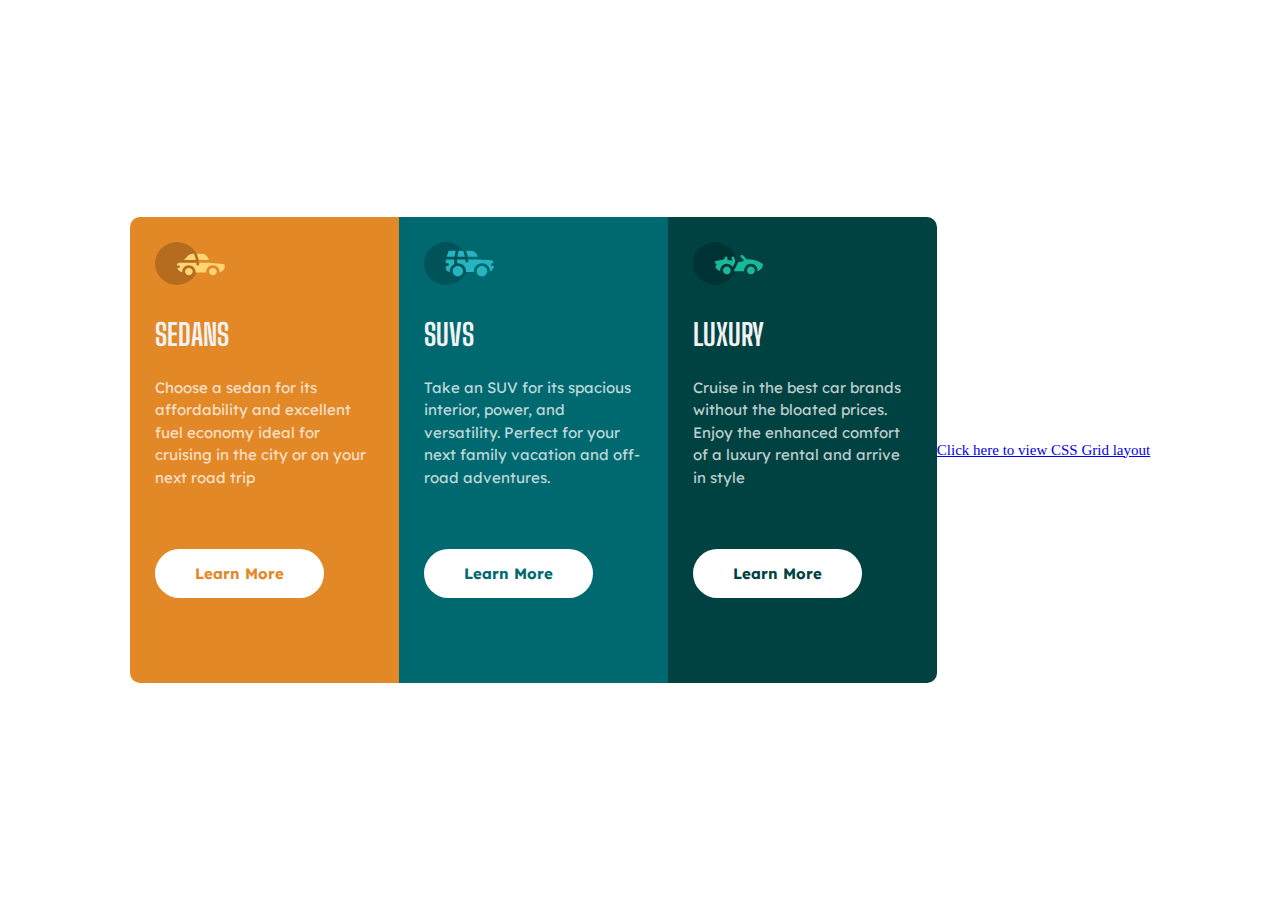
<file: WEEK4/index.html>
<!DOCTYPE html>
<html lang="en">
  <head>
    <meta charset="UTF-8" />
    <meta http-equiv="X-UA-Compatible" content="IE=edge" />
    <meta name="viewport" content="width=device-width, initial-scale=1.0" />
    <link rel="stylesheet" href="style.css" />
    <title>Flex</title>
  </head>
  <body>
    <div class="box-container">
      <div class="box box1">
        <div class="content">
          <img src="images/icon-sedans.svg" alt="sedan image" width="70px" />
          <h1>SEDANS</h1>
          <p>
            Choose a sedan for its affordability and excellent fuel economy
            ideal for cruising in the city or on your next road trip
          </p>
          <button class="btn btn1">Learn More</button>
        </div>
      </div>
      <div class="box box2">
        <div class="content">
          <img src="images/icon-suvs.svg" alt="sedan image" width="70px" />
          <h1>SUVS</h1>
          <p>
            Take an SUV for its spacious interior, power, and versatility.
            Perfect for your next family vacation and off-road adventures.
          </p>
          <button class="btn btn2">Learn More</button>
        </div>
      </div>
      <div class="box box3">
        <div class="content">
          <img src="images/icon-luxury.svg" alt="sedan image" width="70px" />
          <h1>LUXURY</h1>
          <p>
            Cruise in the best car brands without the bloated prices. Enjoy the
            enhanced comfort of a luxury rental and arrive in style
          </p>
          <button class="btn btn3">Learn More</button>
        </div>
      </div>
    <nav>
      <a href="grid.html"> Click here to view CSS Grid 
      layout</a>
    </nav>
    </div>
  </body>
</html>
</file>
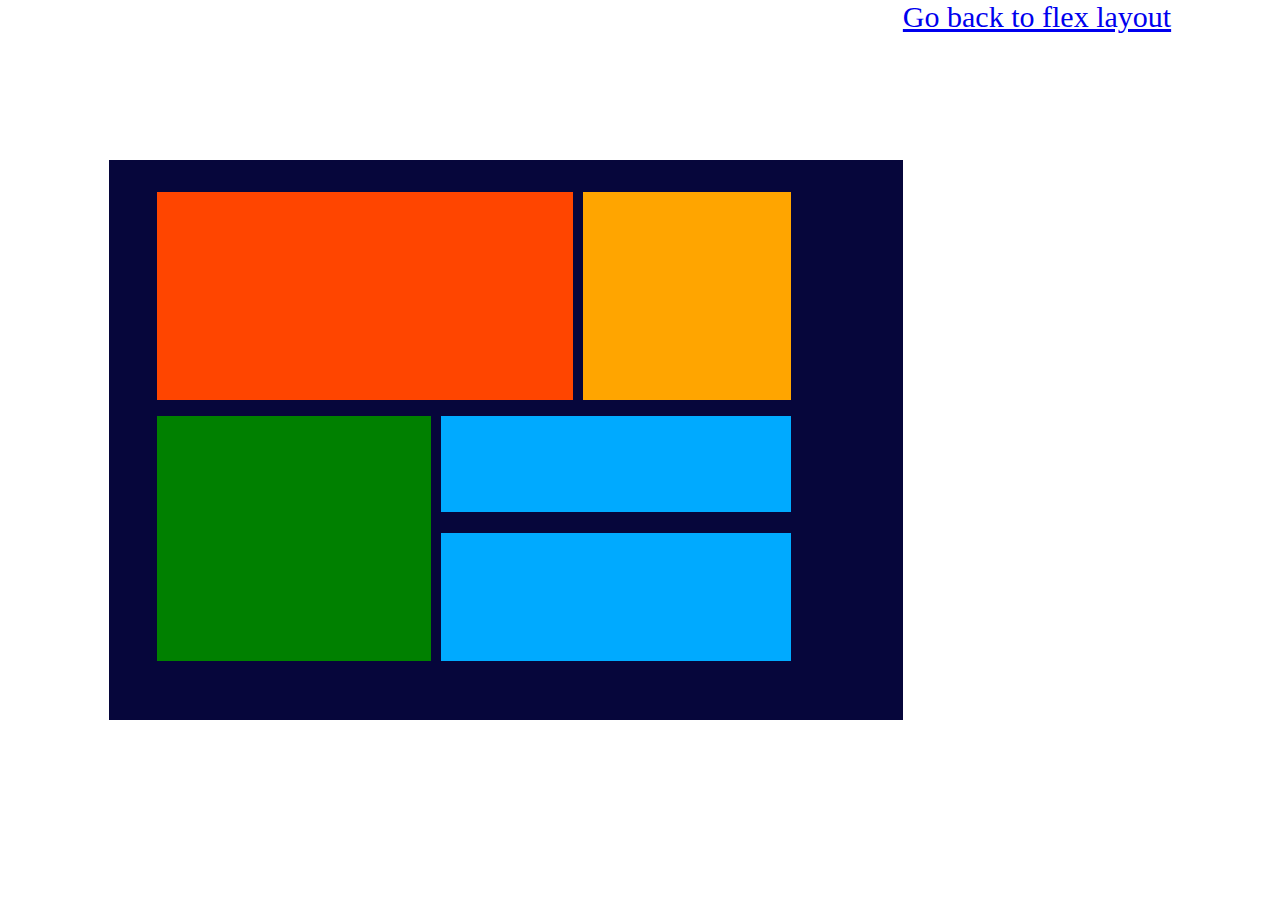
<file: WEEK4/grid.html>
<!DOCTYPE html>
<html lang="en">
  <head>
    <meta charset="UTF-8" />
    <meta http-equiv="X-UA-Compatible" content="IE=edge" />
    <meta name="viewport" content="width=device-width, initial-scale=1.0" />
    <link rel="stylesheet" href="grid.css" />
    <title>Grid</title>
  </head>
  <body>
   <main class="grid">
      <div class="grid-container">
        <div class="ored"></div>
        <div class="orange"></div>
        <div class="green"></div>
        <div class="blue"></div>
        <div class="lblue"></div>
      </div>
      
    </main>
    <nav>
    <div>
      <a href="index.html" class="nav_btn">Go back to flex layout</a>
    </div>
  </nav>
  </body>
</html>
</file>
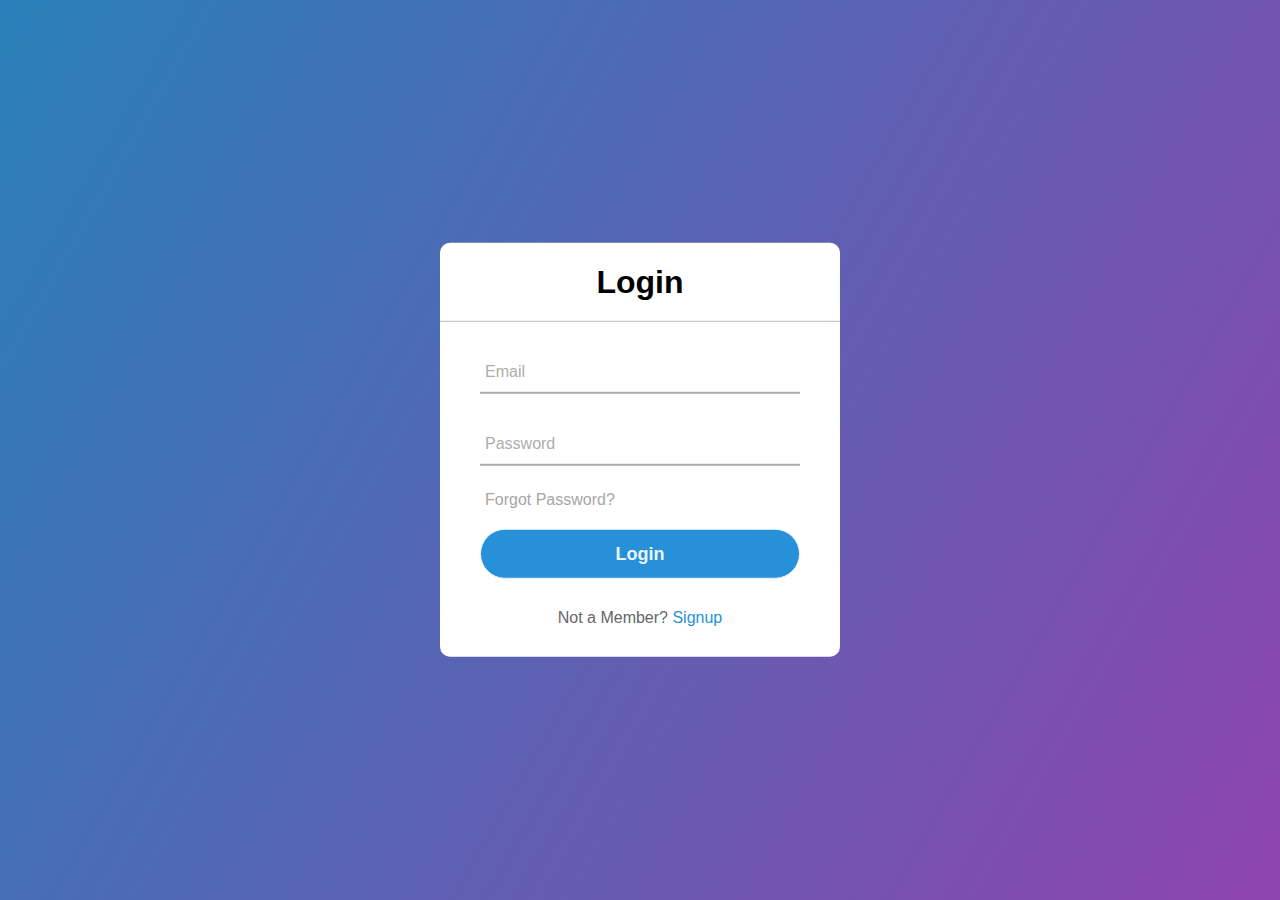
<file: WEEK3/FORM/Login.html>
<!DOCTYPE html>
<html lang="en">
  <head>
    <meta charset="UTF-8" />
    <meta http-equiv="X-UA-Compatible" content="IE=edge" />
    <meta name="viewport" content="width=device-width, initial-scale=1.0" />
    <title>Login</title>
    <link rel="stylesheet" href="Login.css" />
  </head>

  <body>
    <div class="center">
      <h1>Login</h1>
      <form action="successpage.html" target="blank">
        <div class="txt_field">
          <input type="email" required />
          <span></span>
          <label>Email</label>
        </div>
        <div class="txt_field">
          <input type="password" required />
          <span></span>
          <label>Password</label>
        </div>
        <div class="pass">Forgot Password?</div>
        <input type="submit" value="Login" />

        <div class="signup_link">
          Not a Member? <a href="Registration.html">Signup</a>
        </div>
      </form>
    </div>
  </body>
</html>
</file>
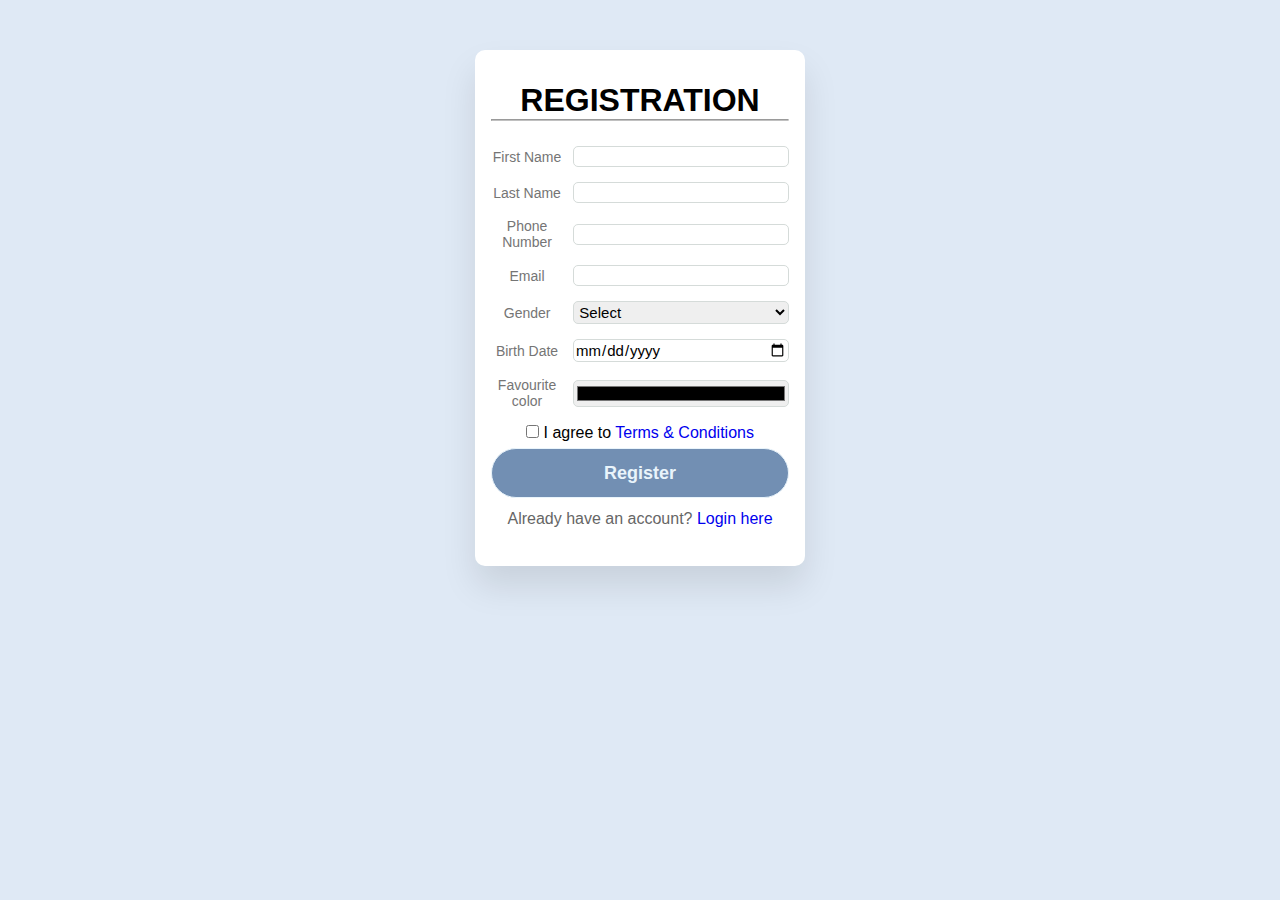
<file: WEEK3/FORM/Registration.html>
<!DOCTYPE html>
<html lang="en">

<head>
    <meta charset="UTF-8">
    <meta http-equiv="X-UA-Compatible" content="IE=edge">
    <meta name="viewport" content="width=device-width, initial-scale=1.0">
    <link rel="stylesheet" href="Registration.css">
    <title>Signup</title>
</head>

<body>
    <div class="wrapper">
        <div class="title">
            <h1>Registration</h1>
            <hr>
        </div>
        <form action="Login.html">
            <div class="form">
                <div class="input_field">
                    <label>First Name</label>
                    <input type="text" class="input" required>
                </div>
                <div class="input_field">
                    <label>Last Name</label>
                    <input type="text" class="input" required>
                </div>
                <div class="input_field">
                    <label>Phone Number </label>
                    <input type="tel" class="input" required>
                </div>
                <div class="input_field">
                    <label>Email</label>
                    <input type="email" class="input" required>
                </div>
                <div class="input_field">
                    <label>Gender</label>
                    <div class="custom_select">
                        <select required>
                            <option value="">Select</option>
                            <option value="male">Male</option>
                            <option value="female">Female</option>
                        </select>
                    </div>
                    <div>
                    </div>
                </div>
                <div class="input_field">
                    <label>Birth Date</label>
                    <input type="date" class="input" required>
                </div>
                    <div class="input_field">
                        <label>Favourite color</label>
                        <input type="color" class="input" required />
                    </div>
                </div>
                <div class="pass">
                    <input type="checkbox" id="checkbox" required>
                    <label for="checkbox" class="check">I agree to <a href="#">Terms & Conditions</a></label>
                </div>

                <div>
                    <input type="submit" value="Register" >
                </div>
                <div class="login_link">
                    Already have an account? <a href="Login.html">Login here</a>
                </div>
            </div>
            
        </form>

</body>

</html>
</file>
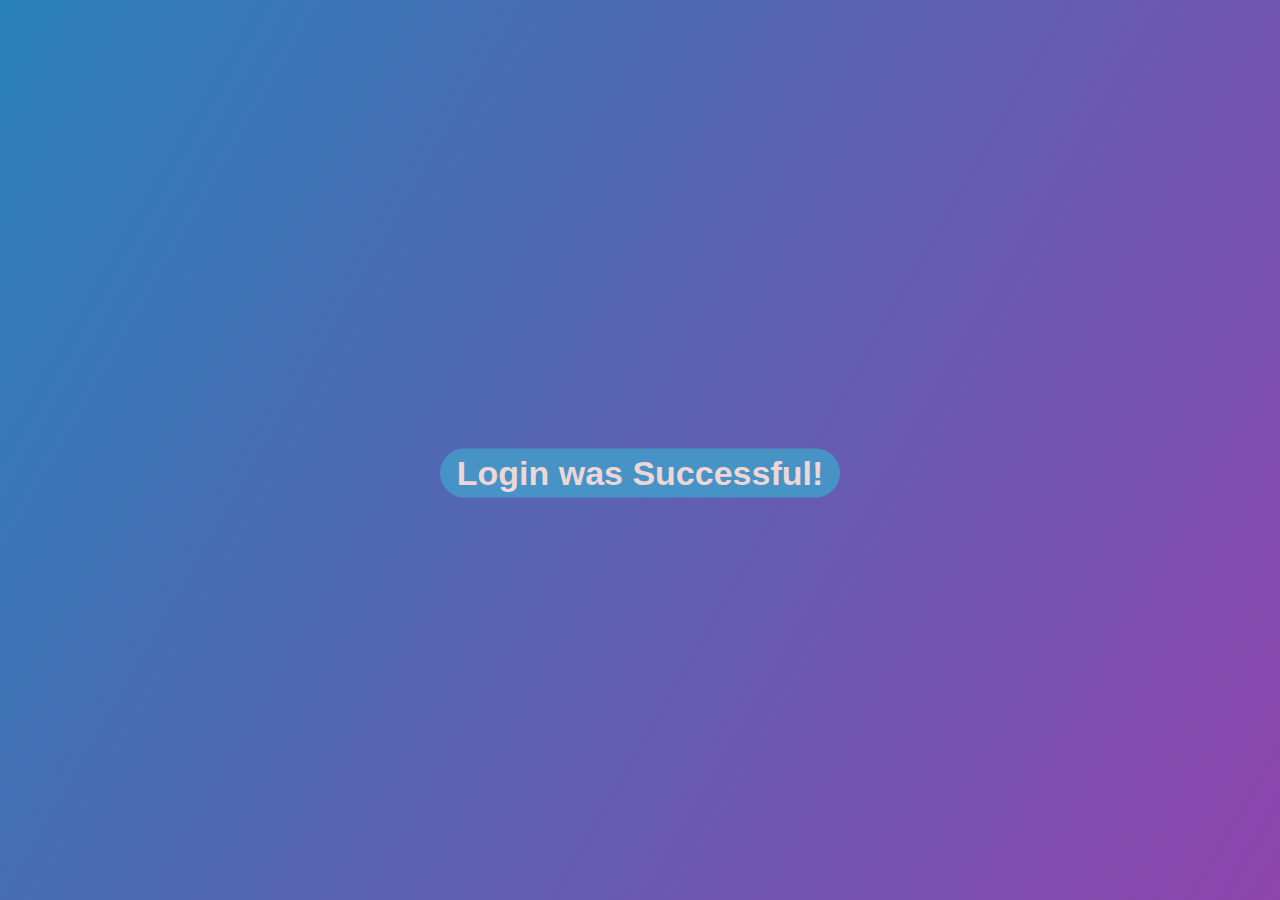
<file: WEEK3/FORM/successpage.html>
<!DOCTYPE html>
<html lang="en">
  <head>
    <meta charset="UTF-8" />
    <meta http-equiv="X-UA-Compatible" content="IE=edge" />
    <meta name="viewport" content="width=device-width, initial-scale=1.0" />
    <title>Login authentication</title>
    <link rel="stylesheet" href="Login.css" />
  </head>

  <body>
    <div class="submission">
      <h1>Login was Successful!</h1>
    </div>
  </body>
</html>
</file>
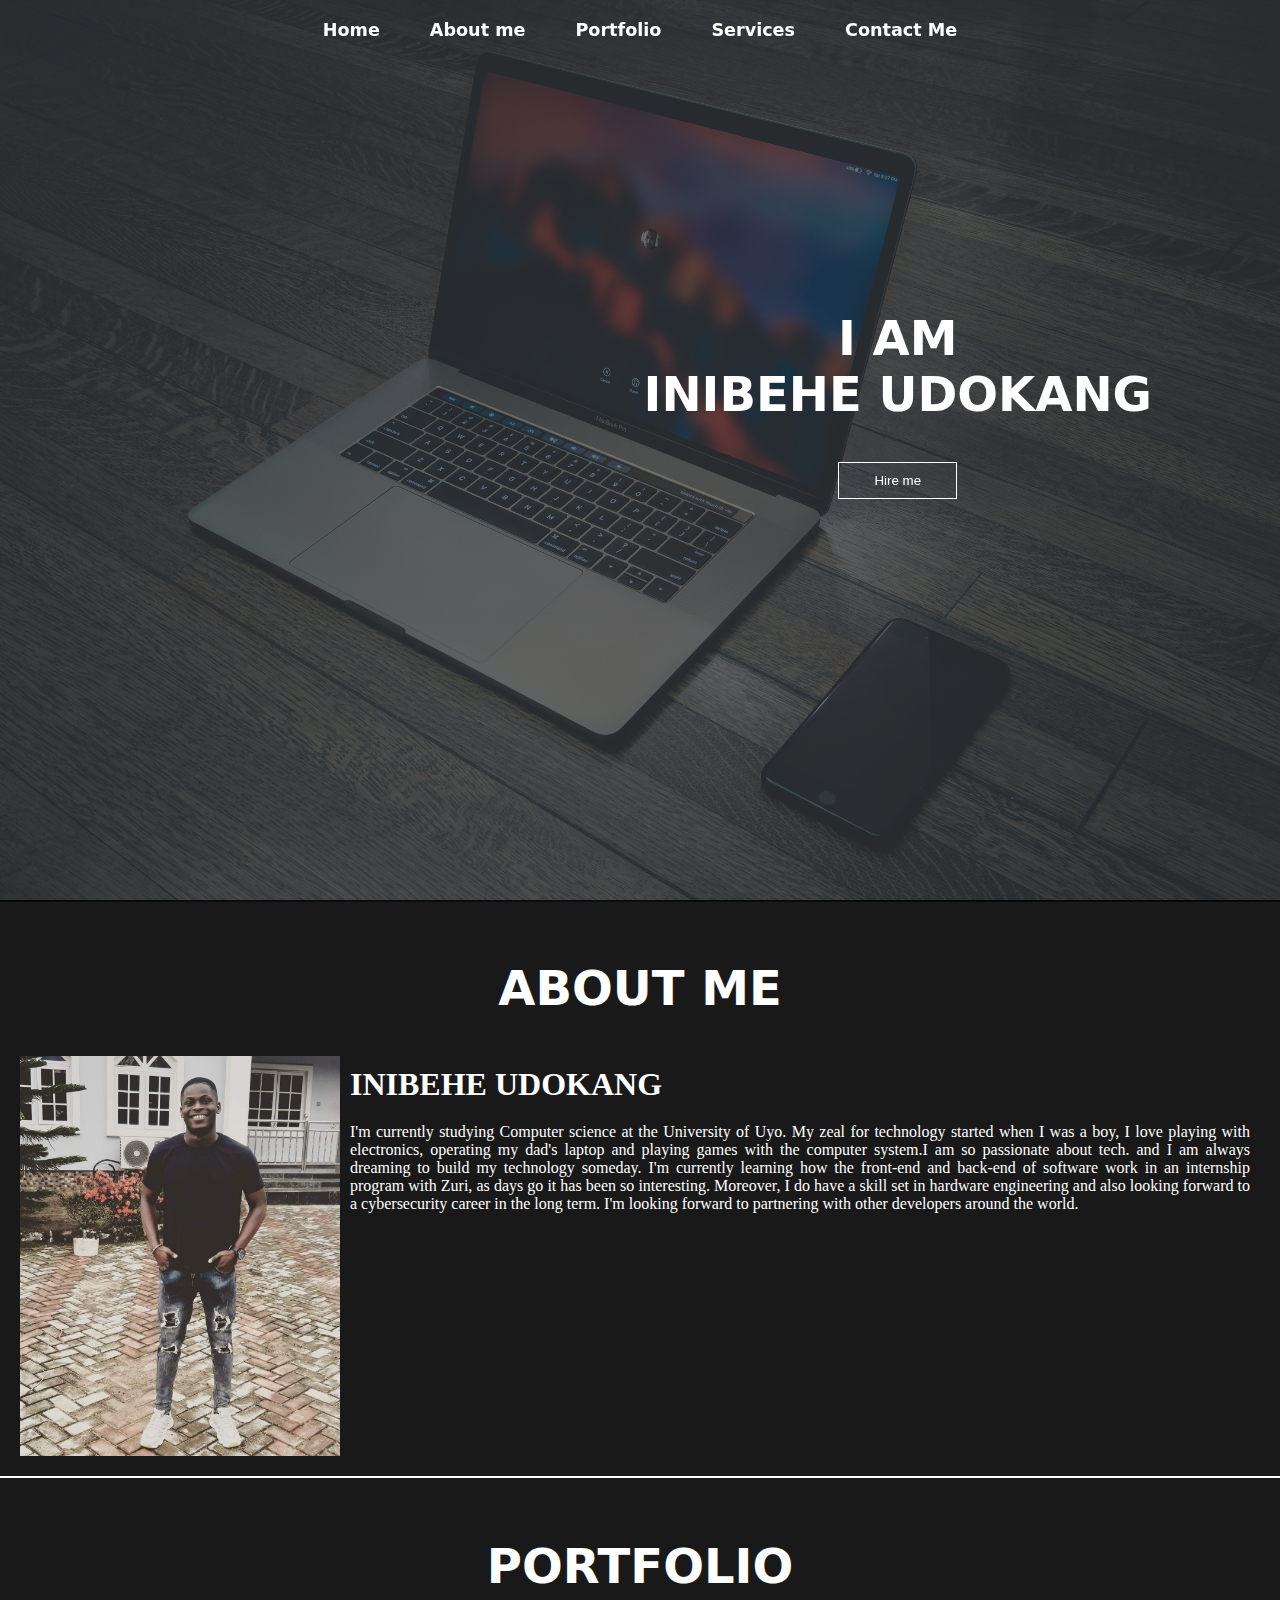
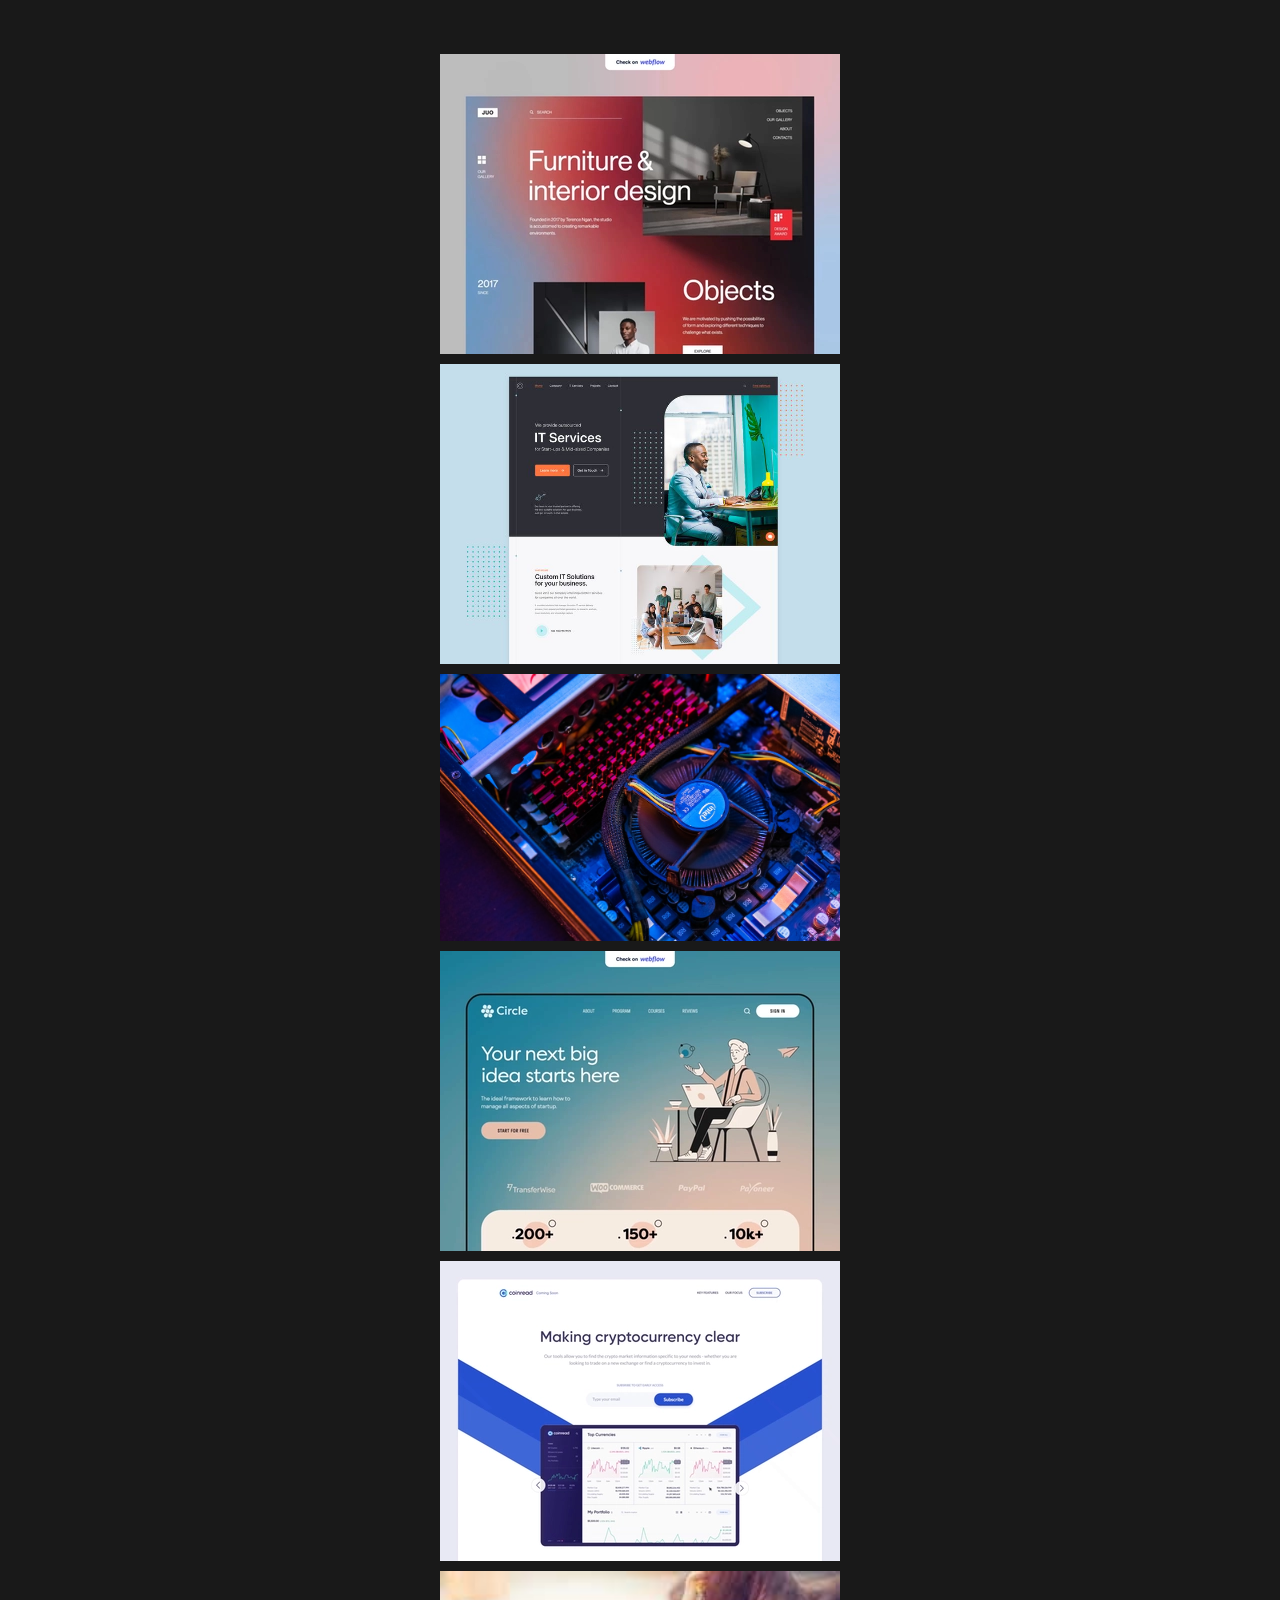
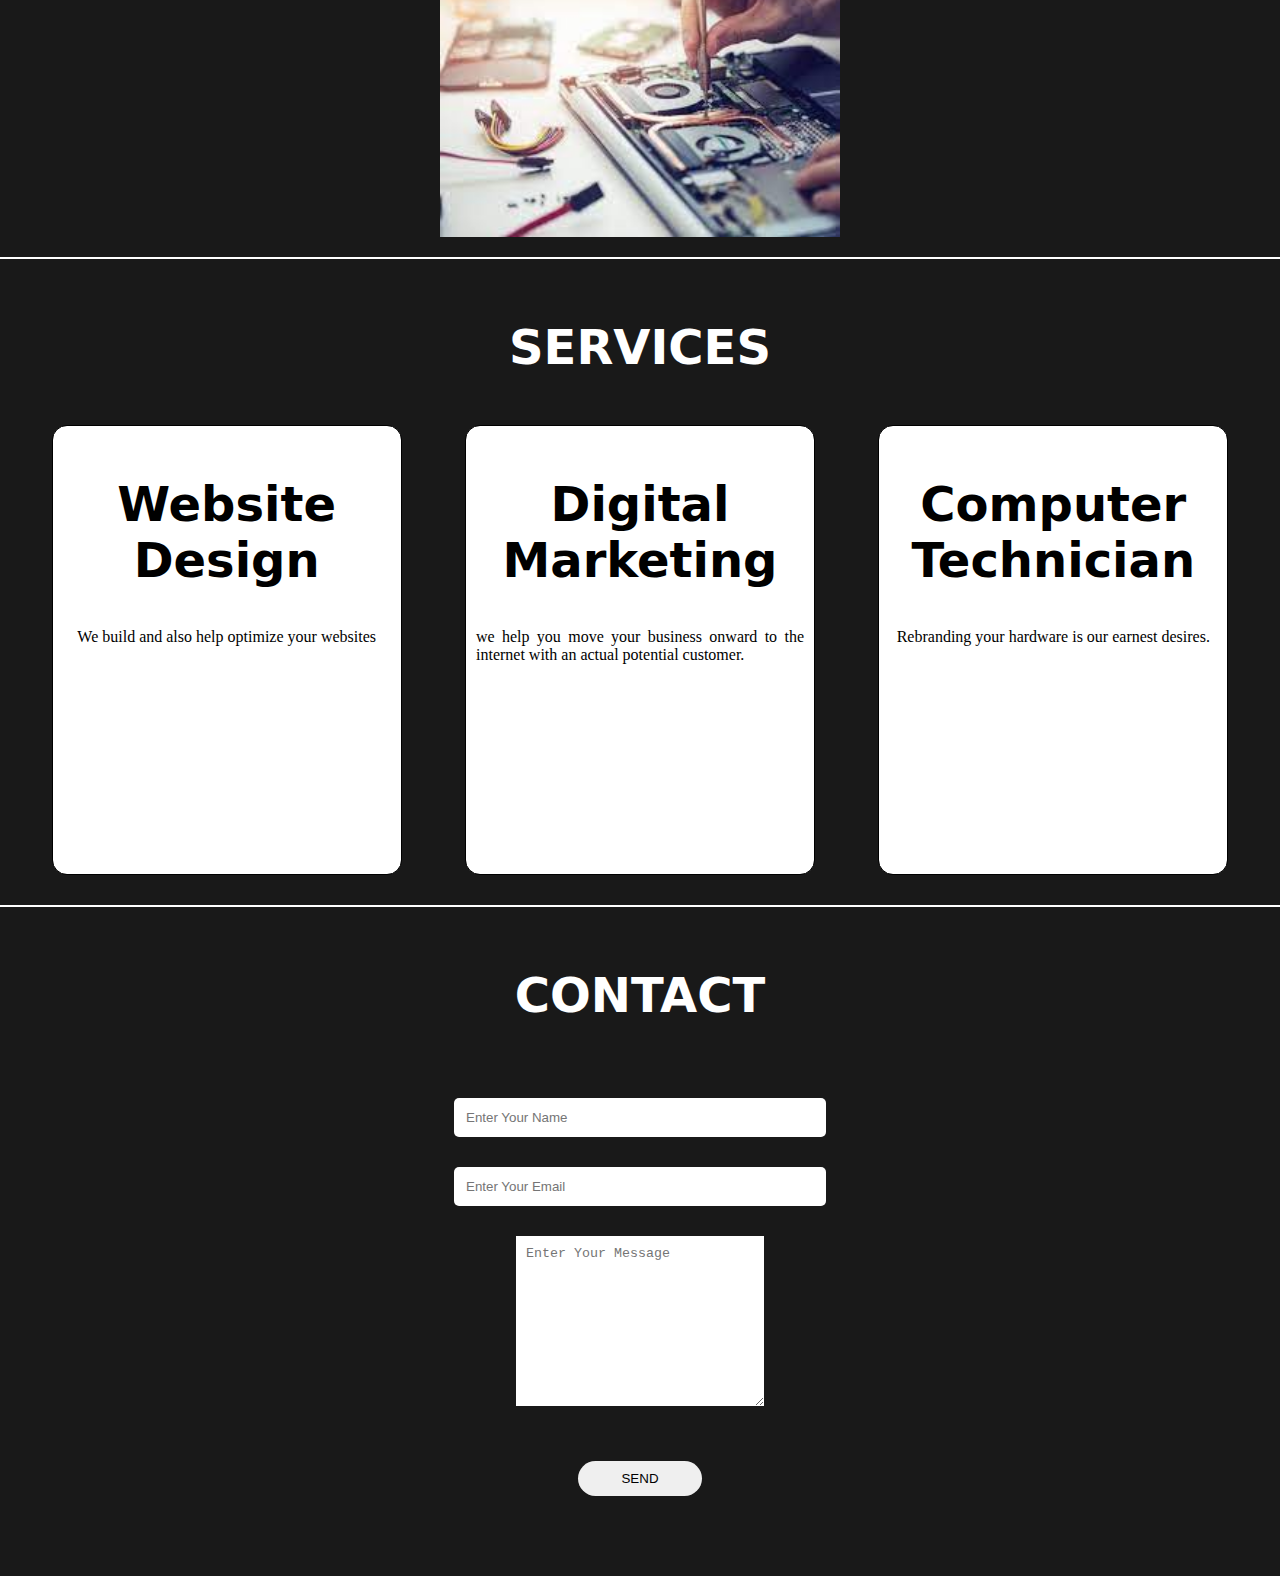
<file: WEEK3/PORTFOLIO/index1.html>
<!DOCTYPE html>
<html lang="en">
  <head>
    <meta charset="UTF-8" />
    <meta http-equiv="X-UA-Compatible" content="IE=edge" />
    <meta name="viewport" content="width=device-width, initial-scale=1.0" />
    <link rel="stylesheet" href="style.css" />
    <link
      rel="stylesheet"
      media="screen and (max-width:800px)"
      href="tablet.css"
    />
    <link
      rel="stylesheet"
      media="screen and (max-width:530px)"
      href="phone.css"
    />
    <link rel="stylesheet" href="" />
    <title>Document</title>
  </head>

  <body>
    <nav class="navbar">
      <ul>
        <li><a href="#home">Home</a></li>
        <li><a href="#about">About me</a></li>
        <li><a href="#portfolio">Portfolio</a></li>
        <li><a href="#services">Services</a></li>
        <li><a href="#contact">Contact Me</a></li>
      </ul>
    </nav>

    <main>
      <section id="home">
        <div class="main">
          <h1 class="headings">I AM <br />INIBEHE UDOKANG</h1>
          <button class="btn">Hire me</button>
        </div>
      </section>
      <section id="about">
        <h1 class="headings">ABOUT ME</h1>
        <div id="pic">
          <img src="img2.jpg" alt="dev's pics" />
          <div id="intro">
            <h2>INIBEHE UDOKANG</h2>
            <p>
              I'm currently studying Computer science at the University of Uyo.
              My zeal for technology started when I was a boy, I love playing
              with electronics, operating my dad's laptop and playing games with
              the computer system.<span
                >I am so passionate about tech. and I am always dreaming to
                build my technology someday. I'm currently learning how the
                front-end and back-end of software work in an internship program
                with Zuri, as days go it has been so interesting.</span
              >
              <span
                >Moreover, I do have a skill set in hardware engineering and
                also looking forward to a cybersecurity career in the long term.
                I'm looking forward to partnering with other developers around
                the world.</span
              >
            </p>
          </div>
        </div>
      </section>

      <section id="portfolio">
        <h1 class="headings">PORTFOLIO</h1>
        <div class="gallery"></div>
        <img src="portfolio/img9.webp" alt="" width="400px" />
        <img src="portfolio/img8.jpg" alt="" width="400px" />
        <img src="portfolio/img10.jfif" alt="" width="400px" />
        <img src="portfolio/img3.webp" alt="" width="400px" />
        <img src="portfolio/img4.webp" alt="" width="400px" />
        <img src="portfolio/img7.jfif" alt="" width="400px" />
      </section>
      <section id="services">
        <h1 class="heading">SERVICES</h1>
        <div class="row">
          <div class="box">
            <!-- <img src="" alt=""> -->
            <h1 class="headings">Website Design</h1>
            <p>We build and also help optimize your websites</p>
          </div>
          <div class="box">
            <!-- <img src="" alt=""> -->
            <h1 class="headings">Digital Marketing</h1>
            <p>
              we help you move your business onward to the internet with an
              actual potential customer.
            </p>
          </div>
          <div class="box">
            <!-- <img src="" alt=""> -->
            <h1 class="headings">Computer Technician</h1>
            <p>Rebranding your hardware is our earnest desires.</p>
          </div>
        </div>
      </section>
      <section id="contact">
        <h1 class="headings">CONTACT</h1>
        <form action="#" class="form">
          <input type="text" class="input" placeholder="Enter Your Name" />
          <input type="email" class="input" placeholder="Enter Your Email" />
          <textarea
            name="msg"
            id="msg"
            cols="30"
            rows="10"
            placeholder="Enter Your Message"
          ></textarea>
          <input type="submit" value="SEND" id="send" />
        </form>
      </section>
    </main>
  </body>
</html>
</file>
<file: WEEK4/style.css>
@import url("https://fonts.googleapis.com/css2?family=Lexend&display=swap");
@import url("https://fonts.googleapis.com/css2?family=Big+Shoulders+Display:wght@700&family=Lexend&display=swap");



* {
  padding: 0;
  margin: 0;
  box-sizing: border-box;

}

/* font-family: 'Big Shoulders Display', cursive; */
/* font-family: 'Lexend', sans-serif; */

body {
  width: 100%;
  display: flex;
  min-height: 100vh;
  align-content: center;
  font-size: 15px;
}

.box-container {
  width: 100%;
  max-width: 1440px;
  display: flex;
  justify-content: center;
  align-items: center;
  flex-flow: wrap;
}

.box {
  width: 269px;
  padding: 15px;
  min-height: 430px;
  margin: 80px 0 80px 0;
  line-height: 1.5;
}

.box1 {
  background-color: hsl(31, 77%, 52%);
  border-top-left-radius: 10px;
  border-bottom-left-radius: 10px;
}

.box2 {
  background-color: hsl(184, 100%, 22%);

}

.box3 {
  background-color: hsl(179, 100%, 13%);
  border-top-right-radius: 10px;
  border-bottom-right-radius: 10px;
}

.content {
  padding: 10px;
}

h1 {
  color: hsl(0, 0%, 95%);
  font-family: 'Big Shoulders Display', cursive;
  margin: 20px 0;
}

p {
  color: hsla(0, 0%, 100%, 0.75);
  font-family: 'Lexend', sans-serif;
}

.btn {
  margin: 60px 0;
  padding: 15px 40px;
  border: 0;
  border-radius: 30px;
  outline: none;
  background-color: #fff;
  font-size: 15px;
  cursor: pointer;
  font-family: 'Lexend', sans-serif;
  font-weight: 700;
}

.btn1 {
  color: hsl(31, 77%, 52%);
}

.btn2 {
  color: hsl(184, 100%, 22%);
}

.btn3 {
  color: hsl(179, 100%, 13%);
}

a {
  font-size: 15px;
}

@media screen and (max-width: 1440px) {
  .container {
    width: 100%;
    display: flex;
    justify-content: center;
    align-items: center;
    flex-flow: wrap;
  }
}

@media screen and (max-width: 375px) {
  .container {
    width: 50%;
    margin: auto auto;
  }
}
</file>
<file: WEEK4/grid.css>
* {
    margin: 0;
    padding: 0;
    box-sizing: border-box;
}

body {
    width: 100%;
    display: flex;
    justify-content: center;
    min-height: 100vh;
    align-content: center;
    font-size: 15px;
}

.grid-container {
    display: grid;
    grid-template-areas:

    'a a a b'
    'c c d d'
    'c c e e';
    
    gap: 10px;
    background-color: rgb(6, 6, 59);
    padding: 2rem 7rem 3rem 3rem;
    height: 35rem;
    margin-top: 10rem;
}

grid {
    width: 50%;
    margin: auto auto;
}

.ored {
    grid-area: a;
    background-color: orangered;
    height: 13rem;
    width: 26rem;

}

.orange {
    grid-area: b;
    background-color: orange;
    width: 13rem;
    height: 13rem;
}

.green {
    background-color: green;
    grid-area: c;
    height: 15.3rem;
}

.blue {
    grid-area: d;
    background-color: rgb(0, 170, 255);
    height: 6rem;
}

.lblue {
    grid-area: e;
    background-color: rgb(0, 170, 255);
    height: 8rem;
}


a {

    font-size: 30px;
}
</file>
<file: WEEK3/FORM/Login.css>
body {
    margin: 0;
    padding: 0;
    font-family: 'Franklin Gothic Medium', 'Arial Narrow', Arial, sans-serif;
    background: linear-gradient(120deg, #2980b9, #8e44ad);
    height: 100vh;
    overflow: hidden;
}

.center {
    position: absolute;
    top: 50%;
    left: 50%;
    transform: translate(-50%, -50%);
    width: 400px;
    background: white;
    border-radius: 10px;
}

.center h1 {
    text-align: center;
    padding: 0 0 20px 0;
    border-bottom: 1px solid silver;
}

.center form {
    padding: 0 40px;
    box-sizing: border-box;
}

form .txt_field {
    position: relative;
    border-bottom: 2px solid #adadad;
    margin: 30px 0;
}

.txt_field input {
    width: 100%;
    padding: 0 5px;
    height: 40px;
    font-size: 16px;
    border: none;
    background: none;
    outline: none;
}

.txt_field label {
    position: absolute;
    top: 50%;
    left: 5px;
    color: #adadad;
    transform: translateY(-50%);
    font-size: 16px;
    pointer-events: none;
    transition: .5s;
}

.txt_field span::before {
    content: '';
    position: absolute;
    top: 40px;
    left: 0;
    width: 0%;
    height: 2px;
    background: #2691d9;
    transition: .5s;
}

.txt_field input:focus~label,
.txt_field input:valid~label {
    top: -5px;
    color: #2691d9;
}

.txt_field input:focus~span::before,
.txt_field input:valid~span::before {
    width: 100%;
}

.pass {
    margin: -5px 0 20px 5px;
    color: #a6a6a6;
    cursor: pointer;

}

.pass:hover {
    text-decoration: underline;
}

input[type="submit"] {
    width: 100%;
    height: 50px;
    border: 1px solid;
    background: #2691d9;
    border-radius: 25px;
    font-size: 18px;
    color: #e9f4fb;
    font-weight: 700;
    cursor: pointer;
    outline: none;

}

input[type="submit"]:hover {
    border-color: #2691d9;
    transition: .5s;
}

.signup_link {
    margin: 30px 0;
    text-align: center;
    font-size: 16px;
    color: #666666;
}

.signup_link a {
    color: #2691d9;
    text-decoration: none;
}

.signup_link a:hover {
    text-decoration: underline;
}

.submission h1 {
    color: #eed6d6;
    font-size: 34px;
    text-align: center;
    padding: 5px;
    box-sizing: border-box;
    border-radius: 27px;
    position: absolute;
    top: 50%;
    left: 50%;
    transform: translate(-50%, -50%);
    width: 400px;
    background: #4793c5
}
</file>
<file: WEEK3/FORM/Registration.css>
* {
    margin: 0;
    padding: 0;
    box-sizing: border-box;
    font-family: 'Segoe UI', Tahoma, Geneva, Verdana, sans-serif;
}

body {
    background: #dfe9f5;
}
/* centralise my form and give a good fit */
.wrapper {
    width: 330px;
    padding: 2rem 1rem;
    margin: 50px auto;
    background-color: #fff;
    border-radius: 10px;
    text-align: center;
    box-shadow: 0 20px 35px rgba(0, 0, 0, 0.1);
}
/* styles my header 'Registration' */
.wrapper .title {
    font-size: 16px;
    font-weight: 700;
    margin-bottom: 25px;
    text-transform: uppercase;
    text-align: center;
    

}
.wrapper .title hr{
    border-bottom: 1px solid silver;

}


.wrapper .form{
    width: 100%;

}
.wrapper .form .input_field{
    margin-bottom: 15px;
    display: flex;
    align-items: center;
}

.wrapper .form .input_field label{
    width: 100px;
    color: #757575;
    margin-right: 10px;
    font-size: 14px;
}
.wrapper .form .input_field .input{
    width: 100%;
    outline: none;
    border: 1px solid #d5dbd9;
    font-size: 15px;
    padding: 1px;
    border-radius: 5px;
}
.wrapper .form .input_field .custom_select{
    position: relative;
    width: 100%;
}

.wrapper .form .input_field .custom_select select{
    border: 1px solid #d5dbd9;
    width: 100%;
    font-size: 15px;
    padding: 1px;
    border-radius: 5px;
    outline: none;
}
/* Higlights input and select box when clicked on it */
.wrapper .form .input_field .input:focus,
.wrapper .form .input_field select:focus{
    border: 1px solid #569ef7;
}


.wrapper .form .input_field .pass {
    /* margin: -5px 0 20px 5px; */
    color: #a6a6a6;
    cursor: pointer;
    width: 100%;
    text-align: center;
    margin: 6px 0;
}
.pass a{
    text-decoration: none;
}
.pass a:hover {
    text-decoration: underline;
}

input[type="submit"] {
    width: 100%;
    height: 50px;
    border: 1px solid;
    background: #728fb3;
    border-radius: 25px;
    font-size: 18px;
    color: #e9f4fb;
    font-weight: 700;
    cursor: pointer;
    outline: none;
    margin: 6px 0;

}

input[type="submit"]:hover {
    border-color: #2691d9;
    transition: .5s;
}

.login_link {
    margin: 6px 0;
    text-align: center;
    font-size: 16px;
    color: #666666;
}

.login_link a {
    color: 728fb3;
    text-decoration: none;
}

.login_link a:hover {
    text-decoration: underline;
}
</file>
<file: WEEK3/PORTFOLIO/style.css>
* {
    margin: 0;
    padding: 0;
    box-sizing: border-box;
}

html {
    scroll-behavior: smooth;
}

/* NAv bar */
.navbar {
    display: flex;
    justify-content: center;
    align-items: center;
    background-color: rgba(0, 0, 0, 0.5);
    position: sticky;
    top: 0;
}

.navbar ul {
    display: flex;
    list-style: none;
    margin: 20px 0px;
}

.navbar ul li {
    font-family: system-ui, -apple-system, BlinkMacSystemFont, 'Segoe UI', Roboto, Oxygen, Ubuntu, Cantarell, 'Open Sans', 'Helvetica Neue', sans-serif;
    font-size: 1.1rem;
    font-weight: bold;
}

.navbar ul li a {
    text-decoration: none;
    color: white;
    padding: 8px 25px;
    transition: all .5s ease;
}

.navbar ul li a:hover {
    background-color: white;
    color: black;
    box-shadow: 0 0 10px white;
}

/* Home section */
#home {
    display: flex;
    flex-direction: column;
    background-color: rgba(0, 0, 0, 0.5);
    height: 840px;
    justify-content: center;
    align-items: center;
    color: white;
}



#home::before {
    content: "";
    position: absolute;
    top: 0;
    right: 0;
    background: url('img7.jpg') no-repeat center center/cover;
    min-width: 902px;
    height: 902px;
    width: 100%;
    z-index: -1;
    opacity: .8;
}

.main {
    display: flex;
    flex-direction: column;
    /* border: 1px solid white; */
    align-items: center;
    position: absolute;
    top: 30%;
    right: 10%;
}

.headings {
    font-family: system-ui, -apple-system, BlinkMacSystemFont, 'Segoe UI', Roboto, Oxygen, Ubuntu, Cantarell, 'Open Sans', 'Helvetica Neue', sans-serif;
    font-size: 3rem;
    text-align: center;
    margin: 40px 0px;
}

.btn {
    padding: 10px 35px;
    background-color: transparent;
    border: 1px solid white;
    color: white;
    outline: none;
    transition: .6s ease;
}

.btn:hover {
    cursor: pointer;
    background-color: white;
    color: black;
    box-shadow: 0 0 5px white, 0 0 10px white, 0 0 15px white;
    font-weight: bold;
}

/* About Section */
#about {
    display: flex;
    flex-direction: column;
    box-sizing: border-box;
    padding: 20px;
    margin-bottom: 2px;
    background-color: rgba(0, 0, 0, 0.9);
    color: white;
}

#pic {
    display: flex;
}

#pic img {
    width: 575px;
    height: 400px;
}

#intro {
    display: flex;
    flex-direction: column;
    text-align: justify;
    padding: 10px;
}

#intro h2 {
    font-size: 2rem;
    margin-bottom: 20px;
}

/* portfolio Section */
#portfolio {
    display: flex;
    flex-direction: column;
    gap: 10px;
    background-color: rgba(0, 0, 0, 0.9);
    color: white;
    align-items: center;
    padding: 20px;
    margin-bottom: 2px;
}

.gallery {
    display: flex;
    flex-wrap: wrap;
    justify-content: space-around;
    box-sizing: border-box;
}

.gallery img {
    width: 30px;
    height: 240px;
    margin: 10px;
    flex-wrap: space
}

/* Services Section */
#services {
    display: flex;
    flex-direction: column;
    padding: 20px;
    margin-bottom: 2px;
    background-color: rgba(0, 0, 0, 0.9);

}

.heading {
    font-family: system-ui, -apple-system, BlinkMacSystemFont, 'Segoe UI', Roboto, Oxygen, Ubuntu, Cantarell, 'Open Sans', 'Helvetica Neue', sans-serif;
    font-size: 3rem;
    text-align: center;
    margin: 40px 0px;
    color: white;
}

.row {
    display: flex;
    justify-content: space-around;
    flex-wrap: wrap;
}

.box {
    display: flex;
    flex-direction: column;
    width: 350px;
    height: 450px;
    border: 1px solid black;
    margin: 10px;
    align-items: center;
    text-align: justify;
    padding: 10px;
    border-radius: 15px;
    background: linear-gradient(to top, rgb(255, 45, 45) 50%, white 50%);
    background-size: 100% 200%;
    transition: all .8s;
}

.box:hover {
    background-position: left bottom;
    color: white;
    border: none;
    box-shadow: 0 0 20px rgb(255, 45, 45);

}

/* for  the images in services */
/* .box img{
    width: 80px;
    height: 80px;
    background-color: white;
    padding: 10px;

} */

/* Contact session */
#contact {
    display: flex;
    flex-direction: column;
    box-sizing: border-box;
    background-color: rgba(0, 0, 0, 0.9);
    color: white;
    padding: 20px;
}

.form {
    display: flex;
    flex-direction: column;
    box-sizing: border-box;
    align-items: center;
    margin: 20px 0px;
}

.input {
    padding: 12px;
    margin: 15px;
    width: 30%;
    border: none;
    outline: none;
    border-radius: 5px;
}

#msg {
    width: 20%;
    padding: 10px;
    margin: 15px;
    border: none;
}

#send {
    padding: 10px;
    width: 10%;
    margin: 40px;
    border: none;
    outline: none;
    border-radius: 25px;
}

#send:hover {
    cursor: pointer;
    box-shadow: 0 0 10px white;
}
</file>
<file: WEEK3/PORTFOLIO/tablet.css>
/* Navbar */
.navbar ul {
    flex-wrap: wrap;
    justify-content: center;

}


/* Headings */
.headings {
    font-size: 2.5rem;
}



/* About */
#pic {
    flex-direction: column;
    align-items: center;
}

#pic img {
    width: 475px;
    height: 300px;
}

#intro h2 {
    text-align: center;
    padding: 10px;
}

/* Contact */
.input {
    width: 60%;
}

#msg {
    width: 55%;
}

#send {
    width: 20%;
}
</file>
<file: WEEK3/PORTFOLIO/phone.css>
/* Home */

#home {
  height: 820px;
}

.headings {
  font-size: 1.7rem;
}

/* About */
#pic img {
  width: 300px;
  height: 175px;
}

intro h2 {
  font-size: 1.5rem;
}

/* Portfolio */
.gallery img {
  width: 275px;
  height: 150px;
  margin: 10px;
}

/* Contact */
.input {
  width: 80%
}

#msg {
  width: 70%;
}

/* Contact */
.input {
  width: 80%;
}

#msg {
  width: 70%;
}

#send {
  width: 20%;
}
</file>
